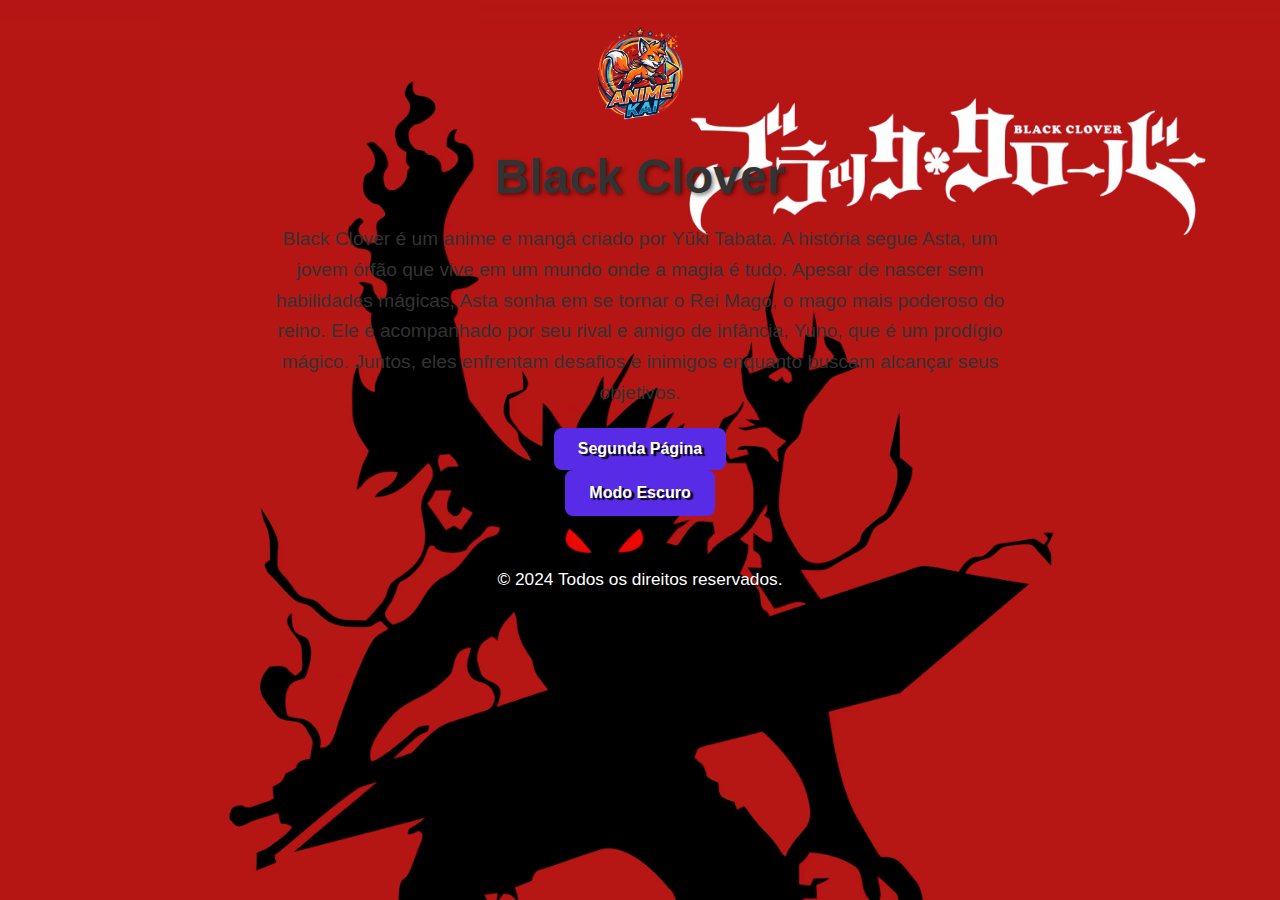
<file: index.html>
<!DOCTYPE html>
<html lang="pt-br">
<head>
    <meta charset="UTF-8">
    <meta name="viewport" content="width=device-width, initial-scale=1.0">
    <title>Atividade - Black Clover</title>
    <link rel="stylesheet" href="style.css">
</head>
<body>

    <img src="assets/logo.png" alt="Logo" class="logo">

    <h1>Black Clover</h1>

    <div class="content">
        <p>Black Clover é um anime e mangá criado por Yūki Tabata. A história segue Asta, um jovem órfão que vive em um mundo onde a magia é tudo. Apesar de nascer sem habilidades mágicas, Asta sonha em se tornar o Rei Mago, o mago mais poderoso do reino. Ele é acompanhado por seu rival e amigo de infância, Yuno, que é um prodígio mágico. Juntos, eles enfrentam desafios e inimigos enquanto buscam alcançar seus objetivos.</p>
    </div>

    <div class="btn-container">
        <button><a href="Segunda-pagina.html" class="btn">Segunda Página</a></div></button>
        <button id="darkModeToggle" class="btn">Modo Escuro</button>
    </div>

    <div class="footer">
        <p>© 2024 Todos os direitos reservados.</p>
    </div>

    <script>
        const btn = document.getElementById('darkModeToggle');
        
        function toggleDarkMode() {
            document.body.classList.toggle('dark-mode');
            
            // Troca o texto do botão para ficar mais interativo
            if (document.body.classList.contains('dark-mode')) {
                btn.textContent = "Modo Claro";
            } else {
                btn.textContent = "Modo Escuro";
            }
        }
        
        btn.addEventListener('click', toggleDarkMode);
    </script>

</body>
</html>
</file>
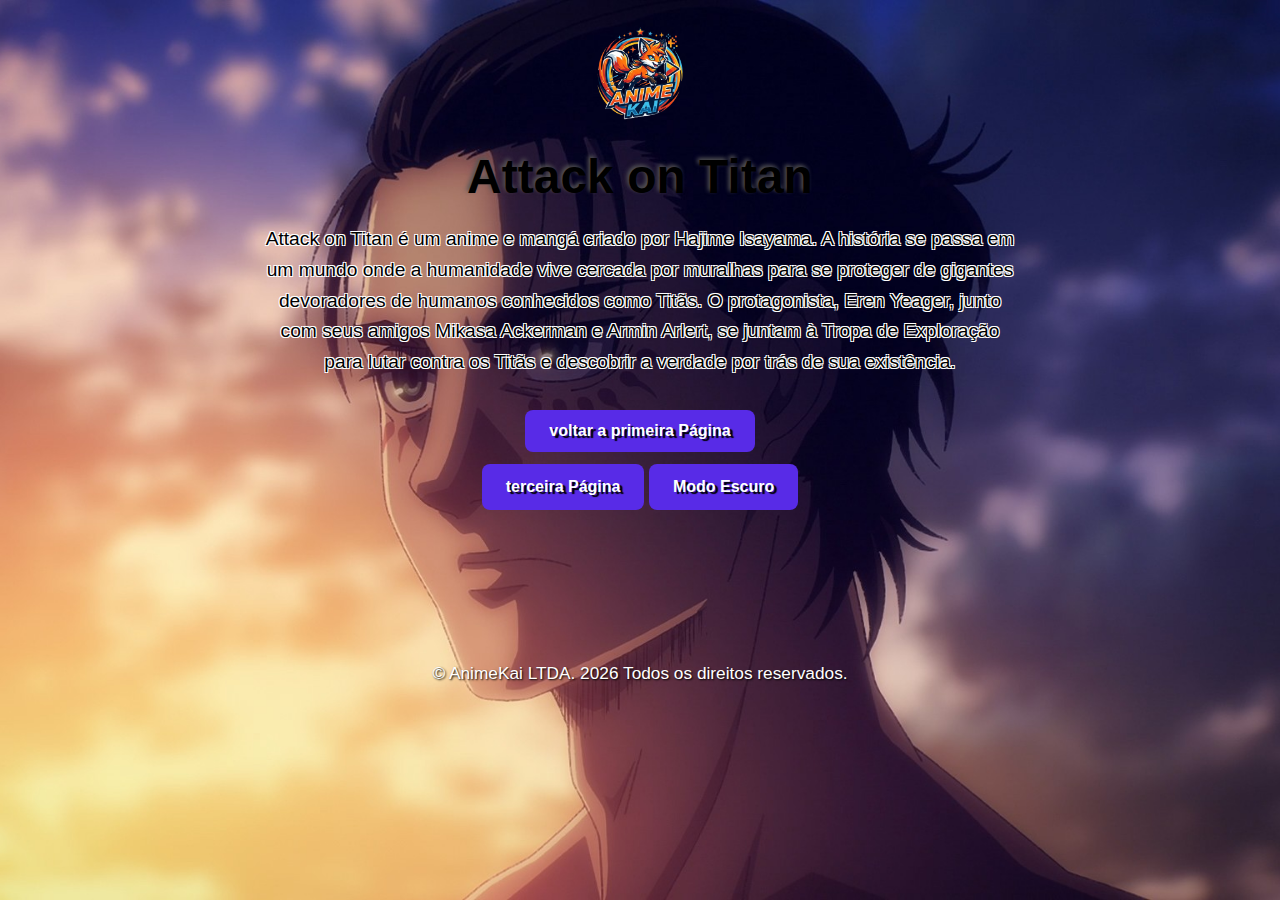
<file: segunda_pagina.html>
<!DOCTYPE html>
<html lang="pt-br">
<head>
    <meta charset="UTF-8">
    <meta name="viewport" content="width=device-width, initial-scale=1.0">
    <title>Attack on titan</title>
    <link rel="stylesheet" href="style2.css">
    <link rel="icon" type="image/x-icon" href="assets_2/logo.png">
</head>
<body>
    <img src="assets_2/logo.png" alt="Attack on Titan Logo">

    <h1>Attack on Titan</h1>

    <p>Attack on Titan é um anime e mangá criado por Hajime Isayama. A história se passa em um mundo onde a humanidade vive cercada por muralhas para se proteger de gigantes devoradores de humanos conhecidos como Titãs. O protagonista, Eren Yeager, junto com seus amigos Mikasa Ackerman e Armin Arlert, se juntam à Tropa de Exploração para lutar contra os Titãs e descobrir a verdade por trás de sua existência.</p>

 <div class="btn-container">
        <button><a href="index.html" class="btn">voltar a primeira Página</a></div></button>
        <button><a href="terceira_pagina.html" class="btn">terceira Página</a></div></button>
        <button id="darkModeToggle" class="btn">Modo Escuro</button>
    </div>

    <div class="footer">
        <p>© AnimeKai LTDA. 2026 Todos os direitos reservados.</p>
    </div>

    <script>
        const btn = document.getElementById('darkModeToggle');
        
        function toggleDarkMode() {
            document.body.classList.toggle('dark-mode');
            
            // Troca o texto do botão para ficar mais interativo
            if (document.body.classList.contains('dark-mode')) {
                btn.textContent = "Modo Claro";
            } else {
                btn.textContent = "Modo Escuro";
            }
        }
        
        btn.addEventListener('click', toggleDarkMode);
    </script>

</body>
</html>
</file>
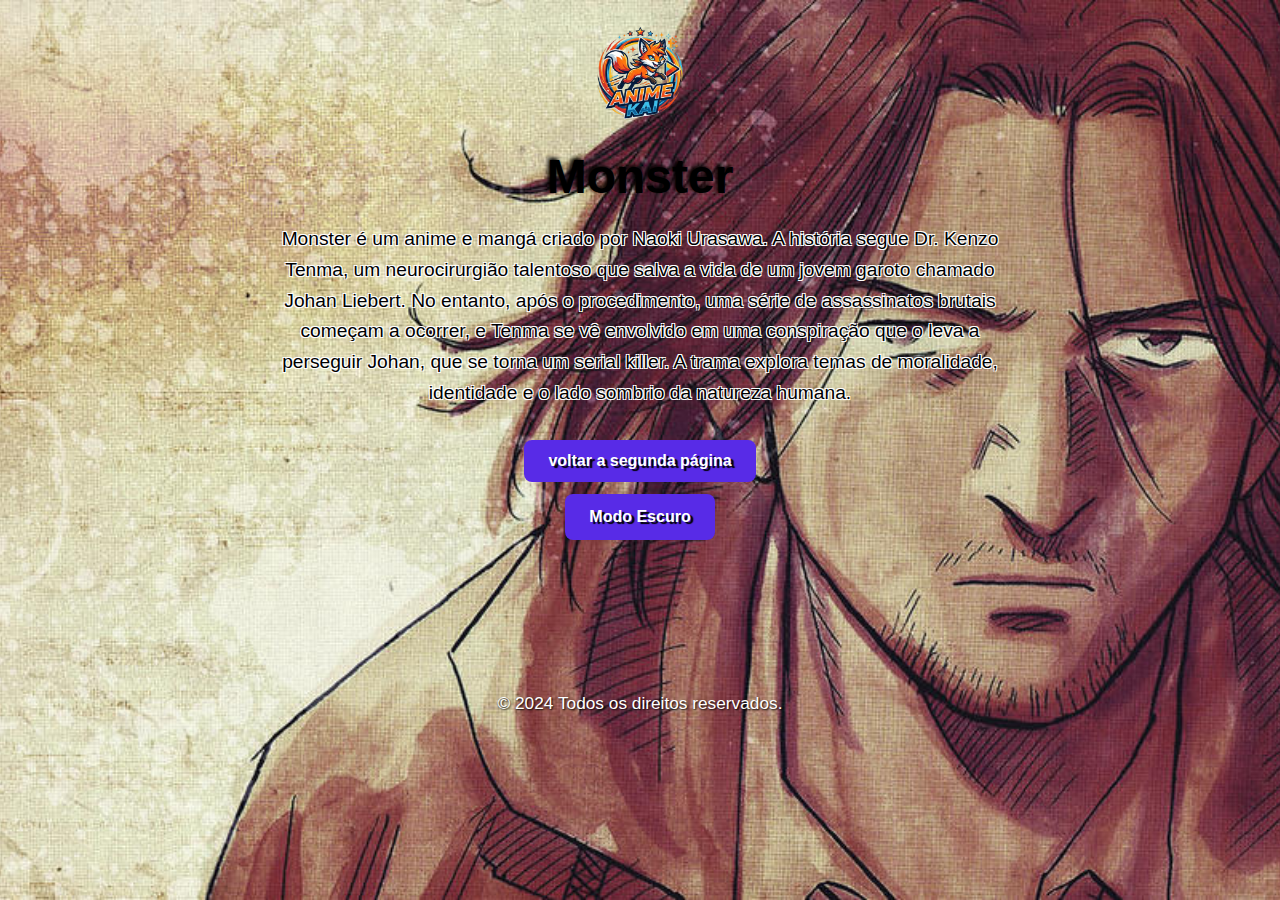
<file: terceira_pagina.html>
<!DOCTYPE html>
<html lang="pt-br">
<head>
    <meta charset="UTF-8">
    <meta name="viewport" content="width=device-width, initial-scale=1.0">
    <title>Monster</title>
    <link rel="stylesheet" href="style3.css">
    <link rel="icon" type="image/x-icon" href="assets_2/logo.png" sizes="32x32" href="/favicon-32x32.png">
</head>

<body>
    <img src="assets_2/logo.png" alt="Logo Monster">

    <h1>Monster</h1>


    <p>Monster é um anime e mangá criado por Naoki Urasawa. A história segue Dr. Kenzo Tenma, um neurocirurgião talentoso que salva a vida de um jovem garoto chamado Johan Liebert. No entanto, após o procedimento, uma série de assassinatos brutais começam a ocorrer, e Tenma se vê envolvido em uma conspiração que o leva a perseguir Johan, que se torna um serial killer. A trama explora temas de moralidade, identidade e o lado sombrio da natureza humana.</p>

   
 <div class="btn-container">
        <button><a href="segunda_pagina.html" class="btn">voltar a segunda página</a></div></button>
        <button id="darkModeToggle" class="btn">Modo Escuro</button>
    </div>

    <div class="footer">
        <p>© 2024 Todos os direitos reservados.</p>
    </div>

    <script>
        const btn = document.getElementById('darkModeToggle');
        
        function toggleDarkMode() {
            document.body.classList.toggle('dark-mode');
            
            // Troca o texto do botão para ficar mais interativo
            if (document.body.classList.contains('dark-mode')) {
                btn.textContent = "Modo Claro";
            } else {
                btn.textContent = "Modo Escuro";
            }
        }
        
        btn.addEventListener('click', toggleDarkMode);
    </script>

</body>
</html>
</file>
<file: style.css>
/* RESET E CONFIGURAÇÕES BÁSICAS */
* {
    margin: 0;
    padding: 0;
    box-sizing: border-box;
}

body {
    font-family: 'Segoe UI', Tahoma, Geneva, Verdana, sans-serif;
    background-image: url('assets/asta-demon.png');
    background-repeat: no-repeat;
    background-size: cover;
    background-position: center;
    background-attachment: fixed;
    color: #333; /* Cor do texto no modo claro */
    transition: background 0.5s ease, color 0.5s ease;
    text-align: center; /* Centraliza textos e botões */
    padding-bottom: 50px;
}

/* MODO ESCURO (A Mágica acontece aqui) */
body.dark-mode {
    background-image: linear-gradient(rgba(0, 0, 0, 0.7), rgba(0, 0, 0, 0.7)), url('assets/asta-demon.png');
    color: aliceblue;
}

/* IMAGEM E TÍTULOS */
img {
    max-width: 200px;
    margin: 20px auto;
    display: block;
}

h1 {
    font-size: 3em;
    margin: 20px 0;
    text-shadow: 2px 2px 4px rgba(0,0,0,0.5);
}

p {
    max-width: 800px;
    margin: 20px auto; /* Centraliza o bloco de texto */
    padding: 0 20px;
    font-size: 1.2em;
    line-height: 1.6;
}

/* CONTAINER PARA OS BOTÕES (Para ficarem lado a lado) */
.btn-container button  {
    padding: 12px 24px;
    font-size: 16px;
    font-weight: bold;
    border: none;
    border-radius: 8px;
    background-color: #582be7;
    color: white;
    transition: transform 0.2s, background 0.3s, box-shadow 0.3s;
    text-shadow: 3px 2px 1px #000000;
}

/* ESTILIZAÇÃO ÚNICA PARA BOTÕES */
button {
    padding: 14px 24px;
    font-size: 16px;
    font-weight: bold;
    cursor: pointer;
    border: none;
    border-radius: 8px;
    background-color: #582be7;
    color: white;
    transition: transform 0.2s, background 0.3s, box-shadow 0.3s;
    text-shadow: 3px 2px 1px #000000;
}

button:hover {
    transform: scale(1.1);
    background-color: #431db1;
    box-shadow: 0 0 15px rgba(88, 43, 231, 0.6);
}

/* Ajuste para o link dentro do botão */
button a {
    color: white;
    text-decoration: none;
    display: inline-block;
}

.footer {
    margin-top: 50px;
    font-size: 0.9em;
    color: white;
    text-shadow: 1px 1px 2px black;
}

a {
    color: #582be7;
    text-decoration: none;
    font-weight: bold;
}
</file>
<file: style2.css>
/* RESET E CONFIGURAÇÕES BÁSICAS */
* {
    margin: 0;
    padding: 0;
    box-sizing: border-box;
}

body {
    font-family: 'Segoe UI', Tahoma, Geneva, Verdana, sans-serif;
    background-image: url('assets_2/eren_adulto.jpg');
    background-repeat: no-repeat;
    background-size: cover;
    background-position: center;
    background-attachment: fixed;
    color: #000000; /* Cor do texto no modo claro */
    text-shadow: 
    -1px -1px 0 #ffffff,  
     1px -1px 0 #ffffff,
    -1px  1px 0 #ffffff,
     1px  1px 0 #ffffff;
    transition: background 0.5s ease, color 0.5s ease;
    text-align: center; /* Centraliza textos e botões */
    padding-bottom: 50px;
}

/* MODO ESCURO (A Mágica acontece aqui) */
body.dark-mode {
    background-image: linear-gradient(rgba(0, 0, 0, 0.7), rgba(0, 0, 0, 0.7)), url('assets_2/estrondo.jpg');
    color: rgb(255, 255, 255); 
     text-shadow: 
    -1px -1px 0 #000000,  
     1px -1px 0 #000000,
    -1px  1px 0 #000000,
     1px  1px 0 #000000;
    transition: background 0.5s ease, color 0.5s ease;
}

/* IMAGEM E TÍTULOS */
img {
    max-width: 200px;
    margin: 20px auto;
    display: block;
}

h1 {
    font-size: 3em;
    margin: 20px 0;
    text-shadow: -2px -2px 4px rgb(85, 85, 85);
}

p {
    max-width: 800px;
    margin: 20px auto; /* Centraliza o bloco de texto */
    padding: 0 20px;
    font-size: 1.2em;
    line-height: 1.6;
    
}

/* CONTAINER PARA OS BOTÕES (Para ficarem lado a lado) */
.btn-container button  {
    padding: 12px 24px;
    margin: 12px;
    font-size: 16px;
    font-weight: bold;
    border: none;
    border-radius: 8px;
    background-color: #582be7;
    color: white;
    transition: transform 0.2s, background 0.3s, box-shadow 0.3s;
    text-shadow: 3px 2px 1px #000000;
}

/* ESTILIZAÇÃO ÚNICA PARA BOTÕES */
button {
    padding: 14px 24px;
    font-size: 16px;
    font-weight: bold;
    cursor: pointer;
    border: none;
    border-radius: 8px;
    background-color: #582be7;
    color: white;
    transition: transform 0.2s, background 0.3s, box-shadow 0.3s;
    text-shadow: 3px 2px 1px #000000;
}

button:hover {
    transform: scale(1.1);
    background-color: #22007f;
    box-shadow: 0 0 15px rgba(88, 43, 231, 0.6);
}

/* Ajuste para o link dentro do botão */
button a {
    color: white;
    text-decoration: none;
    display: inline-block;
}

.footer {
    margin-top: 150px;
    font-size: 0.9em;
    color: white;
    text-shadow: 1px 1px 2px black;
}

a {
    color: #582be7;
    text-decoration: none;
    font-weight: bold;
}
</file>
<file: style3.css>
/* RESET E CONFIGURAÇÕES BÁSICAS */
* {
    margin: 0;
    padding: 0;
    box-sizing: border-box;
}

body {
    font-family: 'Segoe UI', Tahoma, Geneva, Verdana, sans-serif;
    background-image: url('assets_2/tenma.jpg');
    background-repeat: no-repeat;
    background-size: cover;
    background-position: center;
    background-attachment: fixed;
    color: #000000; /* Cor do texto no modo claro */
    text-shadow: 
    -1px -1px 0 #ffffff,  
     1px -1px 0 #ffffff,
    -1px  1px 0 #ffffff,
     1px  1px 0 #ffffff;
    transition: background 0.5s ease, color 0.5s ease;
    text-align: center; /* Centraliza textos e botões */
    padding-bottom: 50px;
}

/* MODO ESCURO (A Mágica acontece aqui) */
body.dark-mode {
    background-image: linear-gradient(rgba(0, 0, 0, 0.7), rgba(0, 0, 0, 0.7)), url('assets_2/johan.jpg');
    color: rgb(255, 255, 255);
     text-shadow: 
    -1px -1px 0 #000000,  
     1px -1px 0 #000000,
    -1px  1px 0 #000000,
     1px  1px 0 #000000;
    transition: background 0.5s ease, color 0.5s ease;
}

/* IMAGEM E TÍTULOS */
img {
    max-width: 200px;
    margin: 20px auto;
    display: block;
}

h1 {
    font-size: 3em;
    margin: 20px 0;
    text-shadow: -2px -2px 4px rgb(0, 0, 0);
}

p {
    max-width: 800px;
    margin: 20px auto; /* Centraliza o bloco de texto */
    padding: 0 20px;
    font-size: 1.2em;
    line-height: 1.6;
    
    
}

/* CONTAINER PARA OS BOTÕES (Para ficarem lado a lado) */
.btn-container button  {
    padding: 12px 24px;
    margin: 12px;
    font-size: 16px;
    font-weight: bold;
    border: none;
    border-radius: 8px;
    background-color: #582be7;
    color: white;
    transition: transform 0.2s, background 0.3s, box-shadow 0.3s;
    text-shadow: 3px 2px 1px #000000;
}

/* ESTILIZAÇÃO ÚNICA PARA BOTÕES */
button {
    padding: 14px 24px;
    font-size: 16px;
    font-weight: bold;
    cursor: pointer;
    border: none;
    border-radius: 8px;
    background-color: #582be7;
    color: white;
    transition: transform 0.2s, background 0.3s, box-shadow 0.3s;
    text-shadow: 3px 2px 1px #000000;
}

button:hover {
    transform: scale(1.1);
    background-color: #22007f;
    box-shadow: 0 0 15px rgba(88, 43, 231, 0.6);
}

/* Ajuste para o link dentro do botão */
button a {
    color: white;
    text-decoration: none;
    display: inline-block;
}

.footer {
    margin-top: 150px;
    font-size: 0.9em;
    color: white;
    text-shadow: 1px 1px 2px black;
}

a {
    color: #582be7;
    text-decoration: none;
    font-weight: bold;
}
</file>
